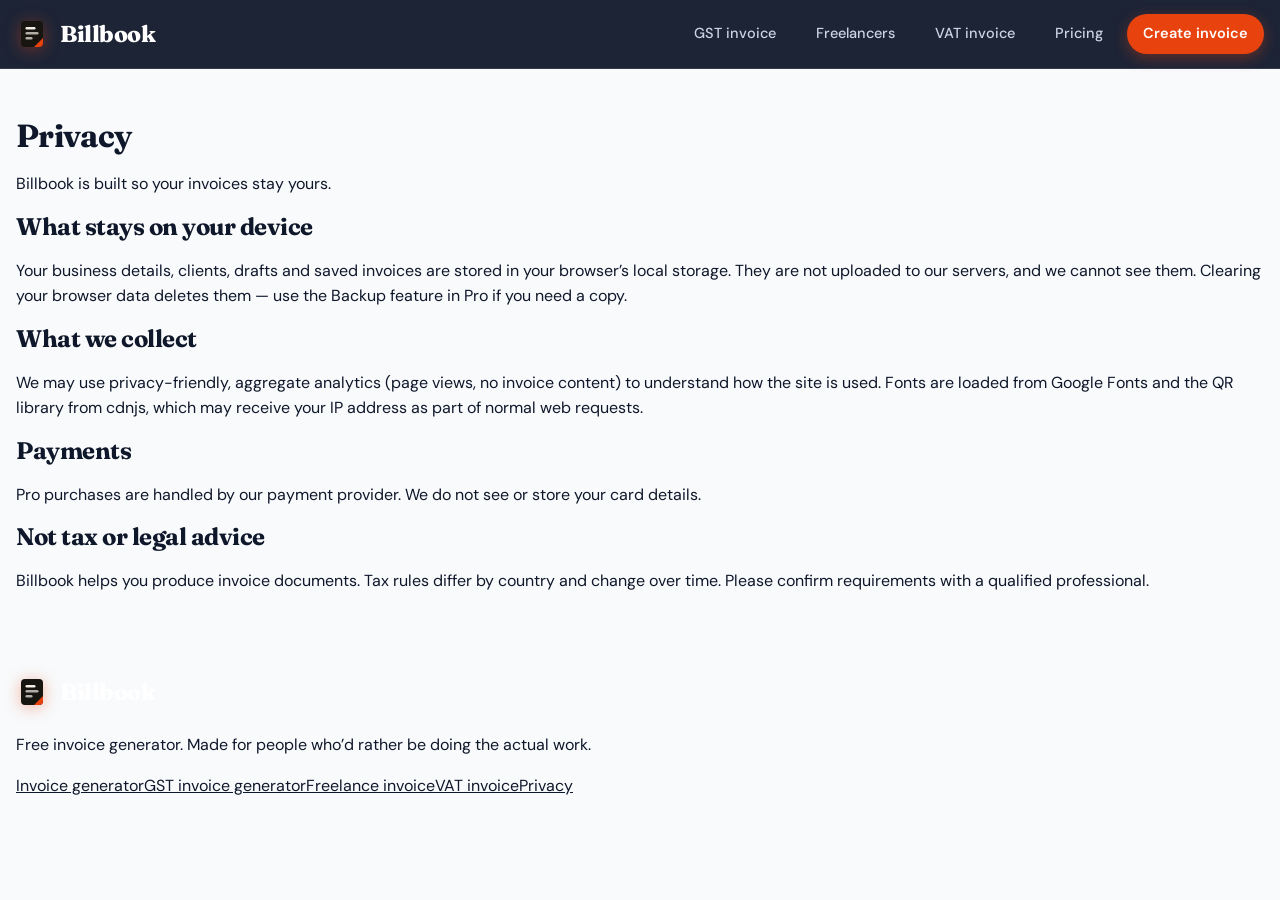
<file: billbook/privacy.html>
<!doctype html>
<html lang="en">
<head>
<meta charset="utf-8">
<meta name="viewport" content="width=device-width, initial-scale=1, viewport-fit=cover">
<title>Privacy Policy | Billbook</title>
<meta name="description" content="Billbook stores your invoices only in your browser. Read what we collect and what we do not.">
<link rel="canonical" href="https://billbook.example/privacy.html">
<meta name="theme-color" content="#F4EFE6">
<meta property="og:type" content="website"><meta property="og:title" content="Privacy Policy | Billbook"><meta property="og:description" content="Billbook stores your invoices only in your browser. Read what we collect and what we do not."><meta property="og:url" content="https://billbook.example/privacy.html"><meta property="og:image" content="https://billbook.example/og.png">
<meta name="twitter:card" content="summary_large_image">
<link rel="manifest" href="manifest.webmanifest">
<link rel="icon" href="icon.svg" type="image/svg+xml">
<link rel="apple-touch-icon" href="icon-192.png">
<link rel="preconnect" href="https://fonts.googleapis.com"><link rel="preconnect" href="https://fonts.gstatic.com" crossorigin>
<link href="https://fonts.googleapis.com/css2?family=DM+Sans:wght@400;500;600;700&family=Fraunces:ital,opsz,wght@0,9..144,500;0,9..144,600;0,9..144,700;1,9..144,500&display=swap" rel="stylesheet">
<link rel="stylesheet" href="styles.css">
</head>
<body><header class="site-head"><div class="wrap">
  <a class="logo" href="./"><svg viewBox="0 0 32 32" aria-hidden="true"><rect x="5" y="3" width="22" height="26" rx="4" fill="#17150F"/><path d="M27 20v5a4 4 0 0 1-4 4h-5z" fill="#E8430F"/><rect x="9.5" y="9" width="10" height="2.4" rx="1.2" fill="#F4EFE6"/><rect x="9.5" y="14" width="13" height="2.4" rx="1.2" fill="#F4EFE6" opacity=".7"/><rect x="9.5" y="19" width="7" height="2.4" rx="1.2" fill="#F4EFE6" opacity=".7"/></svg>Billbook</a>
  <nav class="nav" aria-label="Main">
    <a href="gst-invoice-generator.html">GST invoice</a>
    <a href="freelancer-invoice-generator.html">Freelancers</a>
    <a href="vat-invoice-generator.html">VAT invoice</a>
    <a href="./#pricing">Pricing</a>
    <a class="cta" href="#app">Create invoice</a>
  </nav>
</div></header><main><div class="wrap"><div class="prose" style="padding:48px 0 64px">
<h1>Privacy</h1>
<p>Billbook is built so your invoices stay yours.</p>
<h2>What stays on your device</h2>
<p>Your business details, clients, drafts and saved invoices are stored in your browser’s local storage. They are not uploaded to our servers, and we cannot see them. Clearing your browser data deletes them — use the Backup feature in Pro if you need a copy.</p>
<h2>What we collect</h2>
<p>We may use privacy-friendly, aggregate analytics (page views, no invoice content) to understand how the site is used. Fonts are loaded from Google Fonts and the QR library from cdnjs, which may receive your IP address as part of normal web requests.</p>
<h2>Payments</h2>
<p>Pro purchases are handled by our payment provider. We do not see or store your card details.</p>
<h2>Not tax or legal advice</h2>
<p>Billbook helps you produce invoice documents. Tax rules differ by country and change over time. Please confirm requirements with a qualified professional.</p>
</div></div></main><footer class="foot"><div class="wrap">
  <div><a class="logo" href="./"><svg viewBox="0 0 32 32" aria-hidden="true"><rect x="5" y="3" width="22" height="26" rx="4" fill="#17150F"/><path d="M27 20v5a4 4 0 0 1-4 4h-5z" fill="#E8430F"/><rect x="9.5" y="9" width="10" height="2.4" rx="1.2" fill="#F4EFE6"/><rect x="9.5" y="14" width="13" height="2.4" rx="1.2" fill="#F4EFE6" opacity=".7"/><rect x="9.5" y="19" width="7" height="2.4" rx="1.2" fill="#F4EFE6" opacity=".7"/></svg>Billbook</a><p>Free invoice generator. Made for people who’d rather be doing the actual work.</p></div>
  <nav aria-label="Footer">
    <a href="./">Invoice generator</a><a href="gst-invoice-generator.html">GST invoice generator</a><a href="freelancer-invoice-generator.html">Freelance invoice</a><a href="vat-invoice-generator.html">VAT invoice</a><a href="privacy.html">Privacy</a>
  </nav>
</div></footer></body></html>
</file>
<file: billbook/styles.css>
/* Billbook — Executive Dashboard UI Design System & Multi-Format Invoice Engine */

:root {
  /* Design Tokens */
  --bg-app: #0B0F19;
  --bg-page: #0F172A;
  --paper: #F8FAFC;
  --card: #FFFFFF;
  --card-subtle: #F1F5F9;
  --ink: #0F172A;
  --ink-2: #334155;
  --muted: #64748B;
  --line: #E2E8F0;
  --line-2: #CBD5E1;
  --acc: #E8430F;
  --acc-d: #C4360A;
  --acc-soft: #FFEDD5;
  --green: #10B981;
  --green-soft: #D1FAE5;
  --amber: #F59E0B;
  --amber-soft: #FEF3C7;
  --red: #EF4444;
  --red-soft: #FEE2E2;
  --radius: 16px;
  --radius-sm: 10px;
  --shadow-sm: 0 1px 3px rgba(15, 23, 42, 0.06), 0 1px 2px rgba(15, 23, 42, 0.04);
  --shadow: 0 10px 25px -5px rgba(15, 23, 42, 0.08), 0 8px 10px -6px rgba(15, 23, 42, 0.04);
  --shadow-lg: 0 20px 40px -15px rgba(15, 23, 42, 0.15);
  --serif: 'Fraunces', 'Iowan Old Style', Georgia, serif;
  --sans: 'DM Sans', system-ui, -apple-system, 'Segoe UI', Roboto, sans-serif;
}

* { box-sizing: border-box; }
html { overflow-x: hidden; scroll-behavior: smooth; -webkit-text-size-adjust: 100%; }
body { margin: 0; background: var(--paper); color: var(--ink); font: 16px/1.6 var(--sans); -webkit-font-smoothing: antialiased; }
img, svg { max-width: 100%; display: block; }
a { color: inherit; }
h1, h2, h3, h4 { font-family: var(--serif); font-weight: 700; letter-spacing: -.02em; line-height: 1.2; margin: 0; }
[hidden] { display: none !important; }
:focus-visible { outline: 3px solid color-mix(in srgb, var(--acc) 60%, white); outline-offset: 2px; border-radius: 8px; }
.wrap { width: min(1280px, 100% - 32px); margin-inline: auto; }
.center { text-align: center; }

/* ---------- Site Header ---------- */
.site-head { position: sticky; top: 0; z-index: 30; background: rgba(15, 23, 42, 0.94); backdrop-filter: blur(12px); border-bottom: 1px solid rgba(255, 255, 255, 0.1); color: #F8FAFC; }
.site-head .wrap { display: flex; align-items: center; justify-content: space-between; height: 68px; gap: 16px; }
.logo { display: inline-flex; align-items: center; gap: 12px; text-decoration: none; font-family: var(--serif); font-weight: 800; font-size: 23px; letter-spacing: -.02em; color: #FFFFFF; }
.logo svg { width: 32px; height: 32px; filter: drop-shadow(0 2px 8px rgba(232, 67, 15, 0.4)); }
.nav { display: flex; gap: 8px; align-items: center; }
.nav a { text-decoration: none; padding: 8px 16px; border-radius: 9999px; font-size: 14.5px; font-weight: 500; color: #CBD5E1; transition: all .15s ease; }
.nav a:hover { color: #FFFFFF; background: rgba(255, 255, 255, 0.1); }
.nav .cta { background: var(--acc); color: #FFFFFF; font-weight: 600; box-shadow: 0 4px 14px rgba(232, 67, 15, 0.35); }
.nav .cta:hover { background: var(--acc-d); transform: translateY(-1px); }

/* ---------- Hero Section ---------- */
.hero { padding: 52px 0 32px; background: linear-gradient(180deg, #0F172A 0%, #1E293B 100%); color: #F8FAFC; }
.hero .eyebrow { display: inline-flex; gap: 8px; align-items: center; font-size: 13px; font-weight: 700; letter-spacing: .08em; text-transform: uppercase; color: #F97316; background: rgba(249, 115, 22, 0.12); padding: 4px 12px; border-radius: 9999px; border: 1px solid rgba(249, 115, 22, 0.3); }
.hero h1 { font-size: clamp(36px, 5.5vw, 64px); margin: 16px 0; max-width: 17ch; color: #FFFFFF; font-variation-settings: 'opsz' 96; }
.hero h1 em { font-style: italic; color: #F97316; font-weight: 500; text-shadow: 0 0 20px rgba(249, 115, 22, 0.3); }
.hero p.lede { font-size: clamp(17px, 2vw, 20px); color: #94A3B8; max-width: 58ch; margin: 0 0 24px; font-weight: 400; }
.trust { display: flex; max-width: 100%; flex-wrap: wrap; gap: 10px; padding: 0; margin: 0; list-style: none; }
.trust li { font-size: 13.5px; font-weight: 600; padding: 6px 14px; border: 1px solid rgba(255, 255, 255, 0.12); border-radius: 9999px; background: rgba(255, 255, 255, 0.05); color: #E2E8F0; backdrop-filter: blur(8px); }
.trust li::before { content: '✓'; color: var(--green); font-weight: 800; margin-right: 6px; }

/* ---------- Buttons & Controls ---------- */
.btn { display: inline-flex; align-items: center; justify-content: center; gap: 8px; font: 600 14.5px var(--sans); padding: 10px 18px; border-radius: 12px; border: 1px solid var(--line); background: var(--card); color: var(--ink); cursor: pointer; text-decoration: none; transition: all .15s cubic-bezier(0.4, 0, 0.2, 1); min-height: 44px; box-shadow: var(--shadow-sm); }
.btn:hover { border-color: var(--line-2); background: #F8FAFC; transform: translateY(-1px); box-shadow: var(--shadow); }
.btn:active { transform: translateY(0); }
.btn.primary { background: var(--acc); border-color: var(--acc); color: #FFFFFF; box-shadow: 0 4px 16px rgba(232, 67, 15, 0.3); }
.btn.primary:hover { background: var(--acc-d); border-color: var(--acc-d); box-shadow: 0 6px 20px rgba(232, 67, 15, 0.4); }
.btn.ghost { background: transparent; border-color: var(--line); box-shadow: none; }
.btn.ghost:hover { background: var(--card-subtle); }
.btn.link { border: 0; background: none; color: var(--acc); padding-inline: 8px; box-shadow: none; }
.btn.sm { padding: 6px 14px; font-size: 13.5px; min-height: 38px; border-radius: 10px; }
.btn.block { display: flex; width: 100%; }
.btn:disabled, .btn[aria-disabled=true] { opacity: .5; cursor: not-allowed; transform: none !important; }
.icon-btn { width: 38px; height: 38px; border-radius: 10px; border: 1px solid var(--line); background: var(--card); color: var(--muted); cursor: pointer; display: inline-grid; place-items: center; transition: all .15s; }
.icon-btn:hover { background: var(--red-soft); color: var(--red); border-color: #FCA5A5; }
.pill { font-size: 10.5px; font-weight: 700; letter-spacing: .06em; text-transform: uppercase; padding: 2px 8px; border-radius: 9999px; background: var(--acc-soft); color: var(--acc-d); }
.hint { font-size: 13px; color: var(--muted); margin: 6px 0 0; }

.f { display: flex; flex-direction: column; gap: 6px; min-width: 0; }
.f > span, .row label, .check span { font-size: 13px; font-weight: 600; color: var(--ink-2); }
.f > span em { font-weight: 400; color: var(--muted); font-style: normal; }
input, select, textarea { font: 15px var(--sans); color: var(--ink); background: #FFFFFF; border: 1.5px solid var(--line); border-radius: 12px; padding: 10px 14px; width: 100%; min-height: 44px; transition: border-color .15s, box-shadow .15s; }
textarea { resize: vertical; min-height: 44px; line-height: 1.45; }
input:hover, select:hover, textarea:hover { border-color: var(--line-2); }
input:focus, select:focus, textarea:focus { outline: none; border-color: var(--acc); box-shadow: 0 0 0 4px rgba(232, 67, 15, 0.12); }
input[type=color] { padding: 3px; cursor: pointer; }
.combo { display: grid; grid-template-columns: 1fr 92px; gap: 8px; }

/* ---------- App Shell & Tabs ---------- */
#app { padding: 24px 0 48px; }
.app-tabs { display: flex; gap: 8px; margin: 0 0 24px; padding: 6px; background: #E2E8F0; border-radius: 16px; width: max-content; max-width: 100%; overflow-x: auto; box-shadow: inset 0 2px 4px rgba(0,0,0,0.05); }
.tab { font: 600 14.5px var(--sans); border: 0; background: transparent; padding: 10px 20px; border-radius: 12px; cursor: pointer; color: var(--muted); display: inline-flex; gap: 8px; align-items: center; white-space: nowrap; min-height: 42px; transition: all .15s ease; }
.tab:hover { color: var(--ink); }
.tab.is-on { background: #FFFFFF; box-shadow: var(--shadow); color: var(--ink); }
.pro-tab { color: var(--acc-d); font-weight: 700; }
.badge { background: var(--acc); color: #FFFFFF; font-size: 11.5px; font-weight: 700; min-width: 20px; height: 20px; border-radius: 10px; display: inline-grid; place-items: center; padding: 0 6px; }

/* ---------- Workspace & Editor ---------- */
.workspace { display: grid; grid-template-columns: minmax(360px, 540px) minmax(0, 1fr); gap: 32px; align-items: start; }
.editor { display: grid; gap: 20px; min-width: 0; }
.card, .grid2 > * { min-width: 0; }
.card { background: var(--card); border: 1px solid var(--line); border-radius: var(--radius); padding: 22px; box-shadow: var(--shadow); transition: border-color .2s; }
.card:focus-within { border-color: #CBD5E1; }
.card h3 { font-size: 19px; margin-bottom: 16px; display: flex; align-items: center; gap: 12px; color: var(--ink); }
.step { display: inline-grid; place-items: center; width: 28px; height: 28px; border-radius: 50%; background: var(--ink); color: #FFFFFF; font: 700 13px var(--sans); }
.grid2 { display: grid; grid-template-columns: 1fr 1fr; gap: 14px; }
.grid2 .full { grid-column: 1 / -1; }
.logo-row { display: flex; gap: 16px; align-items: center; margin-bottom: 16px; }
.logo-box { width: 72px; height: 72px; border: 2px dashed #CBD5E1; border-radius: 14px; display: grid; place-items: center; color: var(--muted); font-size: 12px; background: #F8FAFC; overflow: hidden; }
.logo-box img { width: 100%; height: 100%; object-fit: contain; }

/* Item Rows & Column Toolbar */
.col-bar { margin-bottom: 16px; padding: 12px 14px; background: var(--card-subtle); border: 1px solid var(--line); border-radius: 12px; display: flex; flex-direction: column; gap: 8px; }
.col-label { font-weight: 700; color: var(--ink); font-size: 12px; text-transform: uppercase; letter-spacing: .06em; }
.col-pills { display: flex; flex-wrap: wrap; gap: 6px; align-items: center; }
.col-pill { display: inline-flex; align-items: center; gap: 6px; padding: 5px 12px; border-radius: 20px; background: #FFFFFF; border: 1px solid var(--line); font-size: 12.5px; font-weight: 600; color: var(--ink-2); cursor: pointer; user-select: none; transition: all .15s ease; }
.col-pill:hover { border-color: var(--line-2); background: #F8FAFC; }
.col-pill.is-on { background: var(--ink); color: #FFFFFF; border-color: var(--ink); }
.col-pill input[type="checkbox"] { accent-color: var(--acc); cursor: pointer; width: 14px; height: 14px; margin: 0; }
.col-pill .col-rm { margin-left: 4px; border: none; background: transparent; color: inherit; cursor: pointer; font-size: 15px; line-height: 1; padding: 0 2px; opacity: .7; }
.col-pill .col-rm:hover { opacity: 1; color: #EF4444; }

.row { display: flex; flex-wrap: wrap; gap: 10px; align-items: end; padding: 16px 0; border-bottom: 1px dashed var(--line); }
.row .c-desc { flex: 2 1 200px; min-width: 180px; }
.row .c-hsn, .row .c-unit, .row .c-qty, .row .c-rate, .row .c-disc, .row .c-tax, .row .c-custom { flex: 1 1 90px; min-width: 75px; }
.row .c-amt { flex: 1 1 110px; min-width: 90px; }
.row .c-del { flex: 0 0 auto; margin-bottom: 2px; }
.row:first-child { padding-top: 0; }
.row label { display: block; margin-bottom: 4px; }
.row output { display: flex; align-items: center; justify-content: flex-end; min-height: 44px; font-variant-numeric: tabular-nums; font-weight: 700; font-size: 15px; color: var(--ink); background: var(--card-subtle); padding: 0 12px; border-radius: 10px; border: 1px solid var(--line); }
.row textarea { min-height: 44px; overflow: hidden; }
.row .c-del { margin-bottom: 2px; }
#addItem { margin: 14px 0 4px; }
.adj { margin-top: 14px; }
.sum { display: flex; justify-content: space-between; align-items: center; margin-top: 16px; padding: 14px 18px; background: #0F172A; color: #FFFFFF; border-radius: 14px; box-shadow: 0 4px 14px rgba(15, 23, 42, 0.2); }
.sum span { font-weight: 600; font-size: 15px; color: #94A3B8; }
.sum b { font-family: var(--serif); font-size: 26px; font-variant-numeric: tabular-nums; color: #FFFFFF; }

/* Format selector card grid */
.tpls { display: grid; grid-template-columns: repeat(3, 1fr); gap: 12px; margin-top: 10px; }
.tpls button { border: 2px solid var(--line); background: #FFFFFF; border-radius: 14px; padding: 10px; cursor: pointer; font: 600 13.5px var(--sans); color: var(--ink-2); display: flex; flex-direction: column; gap: 6px; transition: all .18s ease; text-align: left; }
.tpls button:hover { border-color: var(--line-2); transform: translateY(-2px); box-shadow: var(--shadow); }
.tpls button.is-on { border-color: var(--acc); box-shadow: 0 0 0 4px rgba(232, 67, 15, 0.15); color: var(--ink); background: #FFFBF9; }
.tpls button span { font-weight: 700; font-size: 14px; }
.tpls button small { color: var(--muted); font: 500 11.5px var(--sans); }
.tpls i { display: block; height: 60px; border-radius: 8px; background: #F8FAFC; position: relative; overflow: hidden; border: 1px solid var(--line); }

/* Format Thumbnail Visuals */
.t-classic { border-top: 4px solid var(--acc) !important; }
.t-classic::before { content: ''; position: absolute; left: 8px; top: 12px; width: 36px; height: 4px; background: #CBD5E1; border-radius: 2px; }
.t-classic::after { content: ''; position: absolute; right: 8px; top: 12px; width: 24px; height: 12px; background: var(--acc); opacity: .4; border-radius: 3px; }

.t-executive { display: grid !important; grid-template-columns: 20px 1fr !important; background: #FFFFFF !important; }
.t-executive::before { content: ''; background: var(--acc) !important; height: 100%; }
.t-executive::after { content: ''; position: absolute; left: 26px; top: 12px; right: 8px; height: 4px; background: #CBD5E1; border-radius: 2px; }

.t-minimal { background: #FFFFFF !important; }
.t-minimal::before { content: ''; position: absolute; left: 8px; right: 8px; top: 20px; height: 1px; background: #0F172A; }
.t-minimal::after { content: ''; position: absolute; right: 8px; top: 28px; width: 32px; height: 12px; border: 1px solid #0F172A; border-radius: 2px; }

.t-statement { background: linear-gradient(180deg, #1E293B 0 24px, #FFFFFF 24px) !important; }
.t-statement::before { content: ''; position: absolute; left: 8px; top: 8px; width: 30px; height: 4px; background: var(--acc); border-radius: 2px; }

.t-compact { background: #FFFFFF !important; }
.t-compact::before { content: ''; position: absolute; left: 0; right: 0; top: 24px; height: 10px; background: var(--acc); }

.t-luxury { background: #FAF7F2 !important; border-color: #E5E0D8 !important; text-align: center; }
.t-luxury::before { content: ''; position: absolute; left: 50%; transform: translateX(-50%); top: 8px; width: 40px; height: 3px; background: var(--acc); border-radius: 2px; }
.t-luxury::after { content: '✦'; position: absolute; left: 50%; transform: translateX(-50%); top: 18px; font-size: 9px; color: #94A3B8; }

.format-hint { margin: 4px 0 14px; }
.accent-label { margin: 18px 0 6px; font-weight: 600; }
.swatches { display: flex; gap: 10px; margin: 10px 0 16px; flex-wrap: wrap; align-items: center; }
.swatches button { width: 34px; height: 34px; border-radius: 50%; border: 2px solid #FFFFFF; background: var(--c); cursor: pointer; box-shadow: 0 0 0 2px var(--line); transition: transform .15s; }
.swatches button:hover { transform: scale(1.1); }
.swatches button.is-on { box-shadow: 0 0 0 2.5px var(--ink); transform: scale(1.1); }
.swatches .custom { width: 34px; height: 34px; border-radius: 50%; overflow: hidden; background: conic-gradient(#e8430f, #f2b632, #1f6b4a, #1d4ed8, #b4235a, #e8430f); position: relative; box-shadow: 0 0 0 2px var(--line); cursor: pointer; }
.swatches .custom input { opacity: 0; position: absolute; inset: 0; width: 100%; height: 100%; cursor: pointer; min-height: 0; }
.check { display: flex; gap: 10px; align-items: center; cursor: pointer; margin-top: 14px; }
.check input { width: 20px; height: 20px; min-height: 0; accent-color: var(--acc); cursor: pointer; }

/* ---------- Preview Column & Actions ---------- */
.preview-col { position: sticky; top: 84px; min-width: 0; }
.actions { display: flex; flex-wrap: wrap; gap: 10px; margin-bottom: 16px; }
.menu-wrap { position: relative; }
.menu { position: absolute; top: calc(100% + 8px); left: 0; min-width: 250px; background: #FFFFFF; border: 1px solid var(--line); border-radius: 14px; box-shadow: var(--shadow-lg); padding: 8px; z-index: 20; }
.menu button { display: block; width: 100%; text-align: left; border: 0; background: none; padding: 10px 14px; font: 500 14.5px var(--sans); border-radius: 10px; cursor: pointer; transition: background .12s; }
.menu button:hover { background: var(--card-subtle); color: var(--acc); }
.paper-wrap { width: 100%; background: #CBD5E1; border-radius: var(--radius); padding: 0; overflow: hidden; box-shadow: inset 0 0 0 1px #94A3B8; }
.paper { width: 210mm; min-height: 297mm; transform-origin: top left; background: #FFFFFF; box-shadow: 0 25px 60px -15px rgba(15, 23, 42, 0.35); }

/* ---------- Invoice Layout Formats Engine (Rendered Document) ---------- */
.inv { --acc: #E8430F; position: relative; padding: 14mm; min-height: 297mm; font-family: var(--sans); font-size: 13px; line-height: 1.5; color: #1E293B; background: #FFFFFF; display: flex; flex-direction: column; box-sizing: border-box; }
.inv .ph { color: #94A3B8; }
.inv h4 { margin: 0 0 6px; font: 700 11px var(--sans); letter-spacing: .08em; text-transform: uppercase; color: var(--acc); }
.inv-head { display: flex; justify-content: space-between; gap: 24px; align-items: flex-start; }
.inv-logo { display: block; max-height: 64px; max-width: 200px; margin-bottom: 12px; object-fit: contain; }
.inv-fname { font: 700 22px var(--serif); letter-spacing: -.02em; color: #0F172A; }
.inv-cname { font: 700 17px var(--serif); color: #0F172A; }
.inv-small { color: #475569; font-size: 12px; }
.inv-meta { text-align: right; }
.inv-meta h2 { font: 800 32px var(--serif); letter-spacing: .02em; color: var(--acc); margin-bottom: 12px; }
.inv-meta dl { display: grid; grid-template-columns: auto auto; gap: 4px 16px; margin: 0; justify-content: end; font-size: 13px; }
.inv-meta dt { color: #64748B; text-align: right; } .inv-meta dd { margin: 0; font-weight: 700; text-align: right; font-variant-numeric: tabular-nums; color: #0F172A; }
.inv-parties { display: flex; justify-content: space-between; gap: 24px; margin: 26px 0 22px; padding: 18px 0; border-block: 1px solid #E2E8F0; }
.inv-due { text-align: right; }
.inv-due-amt { font: 800 32px var(--serif); font-variant-numeric: tabular-nums; color: var(--acc); }

/* Table Styling */
.inv-items { width: 100%; border-collapse: collapse; margin-top: 10px; }
.inv-items th { font: 700 11px var(--sans); text-transform: uppercase; letter-spacing: .08em; text-align: left; color: #475569; padding: 10px 10px; border-bottom: 2px solid var(--acc); }
.inv-items td { padding: 12px 10px; border-bottom: 1px solid #F1F5F9; vertical-align: top; font-variant-numeric: tabular-nums; color: #1E293B; }
.inv-items tr { break-inside: avoid; }
.inv-items .n { width: 32px; color: #94A3B8; } .inv-items .r { text-align: right; white-space: nowrap; } .inv-items .b { font-weight: 700; color: #0F172A; }
.inv-items th.r { text-align: right; } .inv-items .d { width: 100%; }

.inv-foot { display: grid; grid-template-columns: 1fr 260px; gap: 32px; margin-top: 24px; break-inside: avoid; }
.inv-block, .inv-words { margin-bottom: 16px; font-size: 12.5px; color: #334155; }
.inv-words { font-style: italic; background: #F8FAFC; padding: 10px 14px; border-radius: 8px; border-left: 3px solid var(--acc); }
.inv-totals { width: 100%; border-collapse: collapse; font-variant-numeric: tabular-nums; }
.inv-totals td { padding: 6px 0; color: #475569; } .inv-totals td:last-child { text-align: right; font-weight: 600; color: #0F172A; }
.inv-totals .grand td { border-top: 2px solid #0F172A; padding-top: 12px; font: 800 20px var(--serif); color: var(--acc); }
.inv-qr { margin-top: 20px; display: grid; justify-items: end; gap: 6px; font-size: 11px; color: #64748B; }
.inv-qr svg { width: 108px; height: 108px; fill: #0F172A; }
.inv-brand-foot { margin-top: auto; padding-top: 32px; text-align: center; font-size: 11px; color: #94A3B8; }
.inv-brand-foot b { color: #475569; }

/* Status Stamps */
.inv-stamp { position: absolute; top: 40mm; right: 35mm; transform: rotate(-14deg); font: 800 46px var(--sans); letter-spacing: .12em; color: var(--green); border: 5px solid var(--green); border-radius: 12px; padding: 0 18px; opacity: .24; pointer-events: none; }
.inv-stamp.overdue { color: var(--red); border-color: var(--red); }

/* --- 1. CLASSIC CORPORATE FORMAT --- */
.tpl-classic .inv-head { border-top: 6px solid var(--acc); padding-top: 16px; margin-top: -4mm; }
.tpl-classic .inv-items th { background: var(--acc); color: #FFFFFF; }

/* --- 2. EXECUTIVE SIDEBAR FORMAT (2-Column Document Layout) --- */
.tpl-executive { padding: 0 !important; display: grid !important; grid-template-columns: 220px 1fr !important; min-height: 297mm; }
.tpl-executive .inv-sidebar { background: #0F172A; color: #F8FAFC; padding: 14mm 16px; display: flex; flex-direction: column; gap: 24px; border-right: 1px solid #1E293B; }
.tpl-executive .inv-sidebar .inv-fname { color: #FFFFFF; font-size: 20px; }
.tpl-executive .inv-sidebar .inv-cname { color: #F1F5F9; font-size: 16px; }
.tpl-executive .inv-sidebar .inv-small { color: #94A3B8; }
.tpl-executive .inv-side-label { display: block; font: 700 10px var(--sans); letter-spacing: .12em; text-transform: uppercase; color: var(--acc); margin-bottom: 8px; }
.tpl-executive .inv-side-qr svg { fill: #FFFFFF; }
.tpl-executive .inv-main { padding: 14mm 16mm; display: flex; flex-direction: column; background: #FFFFFF; }
.tpl-executive .inv-main-head { display: flex; justify-content: space-between; align-items: flex-start; padding-bottom: 16px; border-bottom: 2px solid var(--acc); margin-bottom: 20px; }
.tpl-executive .inv-type-badge { font: 700 11px var(--sans); letter-spacing: .12em; color: var(--acc); text-transform: uppercase; }
.tpl-executive .inv-num { font: 800 28px var(--serif); color: #0F172A; margin-top: 2px; }
.tpl-executive .inv-main-dates { text-align: right; font-size: 12.5px; }
.tpl-executive .inv-main-due-box { margin-top: 8px; background: var(--acc); color: #FFFFFF; padding: 6px 14px; border-radius: 8px; text-align: right; }
.tpl-executive .inv-main-due-box .lbl { font-size: 10px; text-transform: uppercase; letter-spacing: .08em; opacity: .9; }
.tpl-executive .inv-main-due-box .amt { font: 800 20px var(--serif); }

/* --- 3. MINIMALIST ARCHITECTURAL GRID FORMAT --- */
.tpl-minimal .inv-head { border: 0; }
.tpl-minimal .inv-meta h2 { color: #0F172A; font-weight: 400; letter-spacing: .25em; font-size: 22px; }
.tpl-minimal h4 { color: #64748B; }
.tpl-minimal .inv-items th { border-bottom: 2px solid #0F172A; background: transparent; color: #0F172A; }
.tpl-minimal .inv-items td { border-bottom: 1px solid #E2E8F0; }
.tpl-minimal .inv-stamp { color: #0F172A; border-color: #0F172A; }
.tpl-minimal .inv-parties { border-color: #E2E8F0; }

/* --- 4. COMPACT TOTAL RIBBON FORMAT --- */
.tpl-compact .inv-head-compact { margin-bottom: 14px; }
.tpl-compact .inv-compact-top { display: flex; justify-content: space-between; align-items: center; margin-bottom: 16px; }
.tpl-compact .inv-compact-title h2 { font: 800 28px var(--serif); color: var(--acc); }
.tpl-compact .inv-compact-cards { display: grid; grid-template-columns: 1fr 1fr 140px; gap: 12px; }
.tpl-compact .inv-compact-card { background: #F8FAFC; border: 1px solid #E2E8F0; border-radius: 10px; padding: 12px; font-size: 12px; }
.tpl-compact .inv-compact-card .tag { font-weight: 700; font-size: 10px; text-transform: uppercase; color: var(--acc); letter-spacing: .08em; display: block; margin-bottom: 4px; }
.tpl-compact .inv-ribbon { background: var(--acc); color: #FFFFFF; padding: 12px 20px; border-radius: 10px; display: flex; justify-content: space-between; align-items: center; margin: 16px 0; font-size: 14px; font-weight: 700; }
.tpl-compact .ribbon-amt { font: 800 28px var(--serif); color: #FFFFFF; }

/* --- 5. LUXURY EDITORIAL SERIF FORMAT --- */
.tpl-luxury { font-family: var(--serif) !important; background: #FAF8F5 !important; }
.tpl-luxury .inv-luxury-head { text-align: center; margin-bottom: 20px; }
.tpl-luxury .inv-luxury-brand .inv-fname { font-size: 28px; color: #0F172A; }
.tpl-luxury .inv-luxury-divider { margin: 14px 0; font-size: 14px; color: var(--acc); opacity: .7; }
.tpl-luxury .inv-luxury-meta-row { display: flex; justify-content: center; gap: 32px; font-size: 12px; border-block: 1px solid #E2E8F0; padding: 10px 0; }
.tpl-luxury .inv-luxury-meta-row h4 { margin: 0; font-size: 16px; color: #0F172A; }
.tpl-luxury .inv-luxury-client { display: grid; grid-template-columns: 1fr 200px; gap: 20px; margin-bottom: 20px; }
.tpl-luxury .inv-luxury-box { border: 1.5px solid #E2E8F0; border-radius: 10px; padding: 14px; background: #FFFFFF; }
.tpl-luxury .inv-luxury-total-box { text-align: right; background: #FFFBF9; border-color: var(--acc-soft); }
.tpl-luxury .inv-items th { border-top: 2px solid #0F172A; border-bottom: 2px solid #0F172A; background: transparent; color: #0F172A; }
.tpl-luxury .inv-totals .grand td { border-top: 3px double #0F172A; }

/* --- 6. STATEMENT HERO HEADER FORMAT --- */
.tpl-statement { padding: 0 !important; background: #F8FAFC !important; }
.tpl-statement .inv-head { min-height: 84mm; padding: 16mm 14mm 12mm; background: #0F172A; color: #FFFFFF; align-items: flex-end; }
.tpl-statement .inv-head::before { content: 'STATEMENT INVOICE'; position: absolute; top: 14mm; left: 14mm; color: var(--acc); font: 700 11px var(--sans); letter-spacing: .18em; }
.tpl-statement .inv-from { max-width: 55%; }
.tpl-statement .inv-fname { color: #FFFFFF; font-size: 24px; }
.tpl-statement .inv-head .inv-small { color: rgba(255,255,255,.75); }
.tpl-statement .inv-meta { text-align: left; }
.tpl-statement .inv-meta h2 { color: #FFFFFF; font: 500 36px var(--serif); letter-spacing: -.02em; }
.tpl-statement .inv-meta dl { justify-content: start; }
.tpl-statement .inv-meta dt { text-align: left; color: rgba(255,255,255,.65); }
.tpl-statement .inv-meta dd { text-align: left; color: #FFFFFF; }
.tpl-statement .inv-logo { background: #FFFFFF; padding: 6px; border-radius: 6px; }
.tpl-statement .inv-parties { margin: 0; padding: 10mm 14mm; border: 0; background: #F1F5F9; }
.tpl-statement .inv-due { display: none; }
.tpl-statement .inv-items { margin: 0; padding: 0 14mm; width: calc(100% - 28mm); align-self: center; }
.tpl-statement .inv-items th { padding-top: 14mm; border-bottom: 2px solid #0F172A; color: #0F172A; }
.tpl-statement .inv-items td { padding-block: 13px; border-bottom: 1px solid #E2E8F0; }
.tpl-statement .inv-foot { margin: 12mm 14mm 0; padding-top: 8mm; border-top: 1px solid #E2E8F0; }
.tpl-statement .inv-totals .grand td { border-top-color: var(--acc); color: #0F172A; }
.tpl-statement .inv-brand-foot { padding-bottom: 10mm; }

/* ---------- List View & Dashboard ---------- */
.stats { display: grid; grid-template-columns: repeat(4, 1fr); gap: 14px; margin-bottom: 22px; }
.stat { background: var(--card); border: 1px solid var(--line); border-radius: var(--radius); padding: 18px; box-shadow: var(--shadow-sm); transition: transform .15s; }
.stat:hover { transform: translateY(-2px); box-shadow: var(--shadow); }
.stat span { display: block; font-size: 13px; font-weight: 600; color: var(--muted); }
.stat b { font: 700 26px var(--serif); font-variant-numeric: tabular-nums; color: var(--ink); margin-top: 2px; display: block; }
.stat small { font: 500 13px var(--sans); color: var(--muted); }
.stat.warn { background: var(--red-soft); border-color: #FCA5A5; } .stat.warn b { color: var(--red); }
.list-bar { display: flex; flex-wrap: wrap; gap: 14px; align-items: center; margin-bottom: 16px; }
.list-bar input[type=search] { max-width: 320px; }
.chips { display: flex; gap: 8px; }
.chips button { border: 1px solid var(--line); background: var(--card); border-radius: 9999px; padding: 7px 16px; font: 600 13.5px var(--sans); cursor: pointer; min-height: 40px; transition: all .15s; }
.chips button:hover { border-color: var(--line-2); }
.chips button.is-on { background: #0F172A; color: #FFFFFF; border-color: #0F172A; box-shadow: 0 4px 12px rgba(15, 23, 42, 0.2); }
.list-tools { margin-left: auto; display: flex; gap: 8px; flex-wrap: wrap; }
.li { display: grid; grid-template-columns: minmax(0, 1fr) 140px 130px auto; gap: 16px; align-items: center; background: var(--card); border: 1px solid var(--line); border-radius: var(--radius); padding: 16px 20px; margin-bottom: 12px; box-shadow: var(--shadow-sm); transition: all .15s ease; }
.li:hover { border-color: var(--line-2); box-shadow: var(--shadow); transform: translateY(-1px); }
.li-main b { display: block; font: 700 18px var(--serif); overflow: hidden; text-overflow: ellipsis; white-space: nowrap; color: var(--ink); }
.li-main span { font-size: 13.5px; color: var(--muted); }
.li-amt { font: 700 20px var(--serif); text-align: right; font-variant-numeric: tabular-nums; color: var(--ink); }
.st { font-weight: 700; font-size: 13.5px; border-radius: 9999px; padding: 6px 14px; min-height: 40px; width: auto; border: 1px solid transparent; cursor: pointer; }
.st-draft { background: #F1F5F9; color: #475569; border-color: #E2E8F0; }
.st-sent { background: var(--amber-soft); border-color: #FCD34D; color: #B45309; }
.st-paid { background: var(--green-soft); border-color: #6EE7B7; color: #047857; }
.st-overdue { background: var(--red-soft); border-color: #FCA5A5; color: #B91C1C; }
.li-act { display: flex; gap: 6px; }
.empty { text-align: center; padding: 56px 24px; background: var(--card); border: 2px dashed #CBD5E1; border-radius: var(--radius); }
.empty h3 { font-size: 24px; margin-bottom: 8px; } .empty p { color: var(--muted); margin: 0 0 20px; }
.empty-art { width: 76px; height: 92px; margin: 0 auto 20px; background: #FFFFFF; border: 1px solid var(--line); border-top: 6px solid var(--acc); border-radius: 8px; box-shadow: var(--shadow); background-image: linear-gradient(#e2e8f0 0 0), linear-gradient(#e2e8f0 0 0), linear-gradient(#e2e8f0 0 0); background-size: 46px 4px, 32px 4px, 40px 4px; background-position: 14px 32px, 14px 46px, 14px 60px; background-repeat: no-repeat; }

/* ---------- Modal & Toast ---------- */
.modal { position: fixed; inset: 0; background: rgba(15, 23, 42, 0.65); display: grid; place-items: center; z-index: 60; padding: 16px; backdrop-filter: blur(4px); }
.modal-card { position: relative; background: #FFFFFF; border-radius: 24px; padding: 32px; width: min(480px, 100%); box-shadow: 0 30px 90px -20px rgba(0, 0, 0, 0.5); max-height: 92vh; overflow: auto; }
.modal-card h3 { font-size: 26px; margin: 4px 0 16px; }
.modal-x { position: absolute; top: 16px; right: 16px; width: 40px; height: 40px; border-radius: 50%; border: 0; background: #F1F5F9; cursor: pointer; display: grid; place-items: center; transition: background .15s; }
.modal-x:hover { background: #E2E8F0; }
.eyebrow { font: 700 12px var(--sans); letter-spacing: .08em; text-transform: uppercase; color: var(--acc-d); margin: 0; }
.ticks { list-style: none; padding: 0; margin: 0 0 20px; display: grid; gap: 12px; }
.ticks li { padding-left: 28px; position: relative; font-size: 14.5px; }
.ticks li::before { content: '✓'; position: absolute; left: 0; color: #FFFFFF; background: var(--green); width: 20px; height: 20px; border-radius: 50%; font-size: 12px; display: grid; place-items: center; top: 2px; font-weight: 800; }
.ticks li span { color: var(--muted); font-size: 13.5px; }
.price { font-size: 16px; margin-bottom: 16px; } .price b { font: 700 36px var(--serif); } .price span { color: var(--muted); }
.keyrow { display: grid; grid-template-columns: 1fr auto; gap: 10px; margin-top: 18px; }
.toast { position: fixed; left: 50%; bottom: 88px; transform: translate(-50%, 20px); background: #0F172A; color: #FFFFFF; padding: 12px 22px; border-radius: 14px; font-size: 15px; font-weight: 500; opacity: 0; pointer-events: none; transition: .25s ease; z-index: 80; max-width: calc(100% - 32px); text-align: center; box-shadow: 0 10px 30px rgba(0,0,0,0.3); }
.toast.show { opacity: 1; transform: translate(-50%, 0); }

/* ---------- Responsive Breakpoints ---------- */
@media (max-width: 1040px) {
  .workspace { grid-template-columns: minmax(0, 1fr); }
  .preview-col { position: static; }
  .mobile-switch { display: grid; grid-template-columns: 1fr 1fr; gap: 6px; background: #E2E8F0; padding: 6px; border-radius: 14px; margin-bottom: 16px; position: sticky; top: 72px; z-index: 10; }
  .mobile-switch button { border: 0; background: transparent; padding: 10px; border-radius: 10px; font: 600 14.5px var(--sans); cursor: pointer; min-height: 44px; }
  .mobile-switch button.is-on { background: #FFFFFF; box-shadow: var(--shadow); }
  #app:not(.mv-preview) .preview-col { display: none; }
  #app.mv-preview .editor { display: none; }
  .actions { display: none; }
  #app.mv-preview .actions { display: flex; }
  .mobile-bar { display: grid; grid-template-columns: 1fr 1.4fr; gap: 12px; position: fixed; left: 0; right: 0; bottom: 0; padding: 12px 18px calc(12px + env(safe-area-inset-bottom)); background: rgba(248, 250, 252, 0.95); backdrop-filter: blur(12px); border-top: 1px solid var(--line); z-index: 40; }
  .mobile-bar[hidden] { display: none !important; }
  .stats { grid-template-columns: repeat(2, 1fr); }
  .tpls { grid-template-columns: repeat(3, 1fr); }
}

@media (max-width: 720px) {
  .nav a:not(.cta) { display: none; }
  .hero { padding-top: 32px; }
  .card { padding: 18px; }
  .grid2 { grid-template-columns: 1fr; }
  .tpls { grid-template-columns: repeat(2, 1fr); }
  .li { grid-template-columns: 1fr auto; } .li-amt { grid-row: 1; grid-column: 2; } .st { grid-column: 1; justify-self: start; } .li-act { grid-column: 1 / -1; }
  .list-tools { margin-left: 0; }
  #app { padding-bottom: 96px; }
}

/* ---------- Print Formatting ---------- */
@page { size: A4; margin: 0; }
@media print {
  html, body { background: #FFFFFF !important; }
  .site-head, .hero, section.block, .foot, .app-tabs, .editor, .actions, .mobile-switch, .mobile-bar, .preview-col > .hint, #view-list, .modal, .toast, .trust { display: none !important; }
  .wrap, #app, .workspace, .preview-col, #view-create { display: block !important; width: auto !important; margin: 0 !important; padding: 0 !important; position: static !important; }
  #app.mv-preview .preview-col, #app:not(.mv-preview) .preview-col { display: block !important; }
  .paper-wrap { height: auto !important; box-shadow: none; overflow: visible; background: none; border-radius: 0; }
  .paper { transform: none !important; box-shadow: none; width: 210mm; }
  .inv { -webkit-print-color-adjust: exact; print-color-adjust: exact; min-height: 296mm; }
}
</file>
